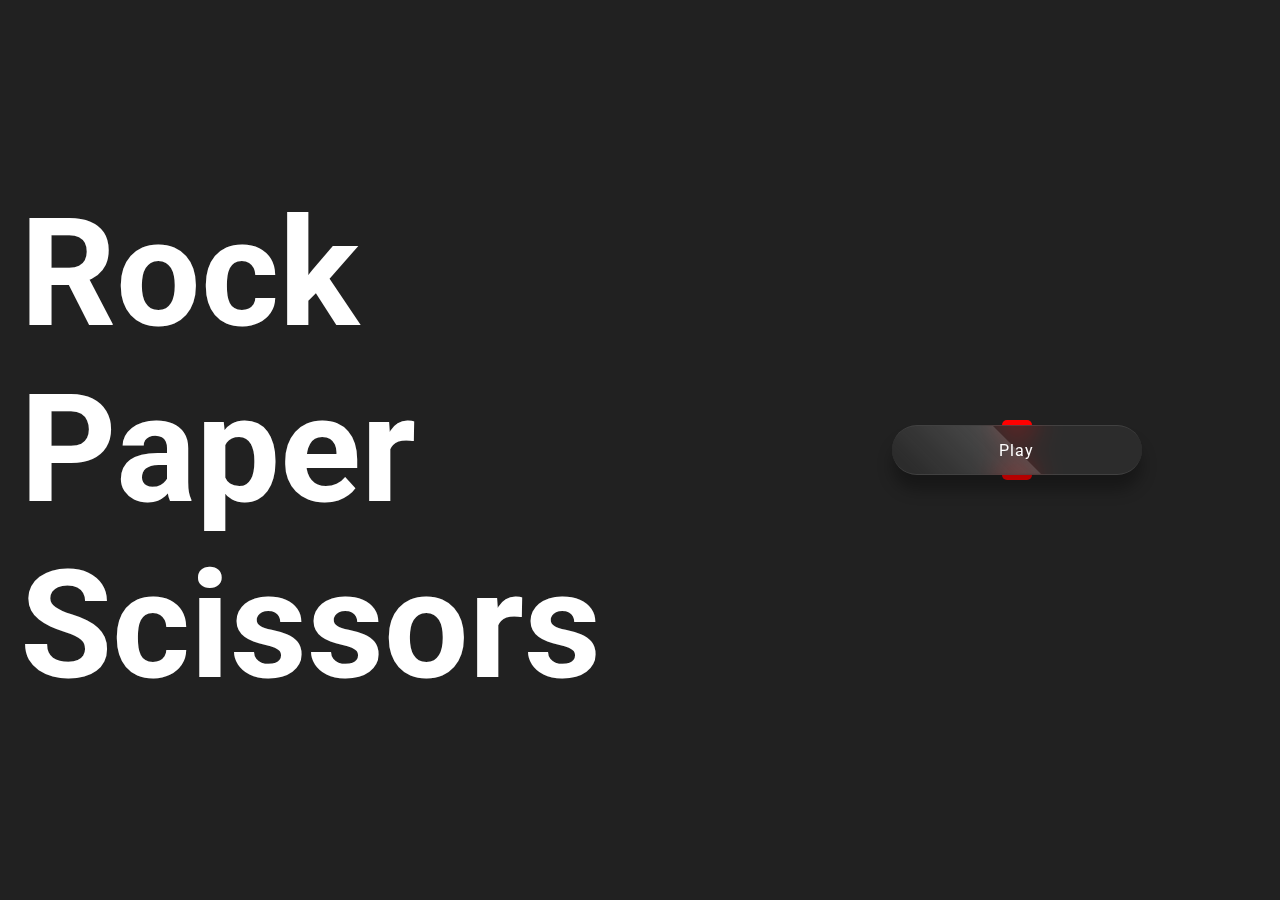
<file: index.html>
<!DOCTYPE html>
<html lang="en">

<head>
    <meta charset='utf-8'>
    <meta http-equiv='X-UA-Compatible' content='IE=edge'>
    <meta name='viewport' content='width=device-width, initial-scale=1'>
    <link rel="stylesheet" href="assets/css/style.css">
    <title>Rock Paper Scissors</title>
</head>

<body id="index">
    <div class="main-box--index">
        <h1>
            Rock
            Paper
            Scissors

        </h1>

    </div>
    <div class="container">
        <div class="btn"><a href="game.html">Play</a></div>
    </div>


    <script src="assets/js/script.js"></script>
</body>

</html>
</file>
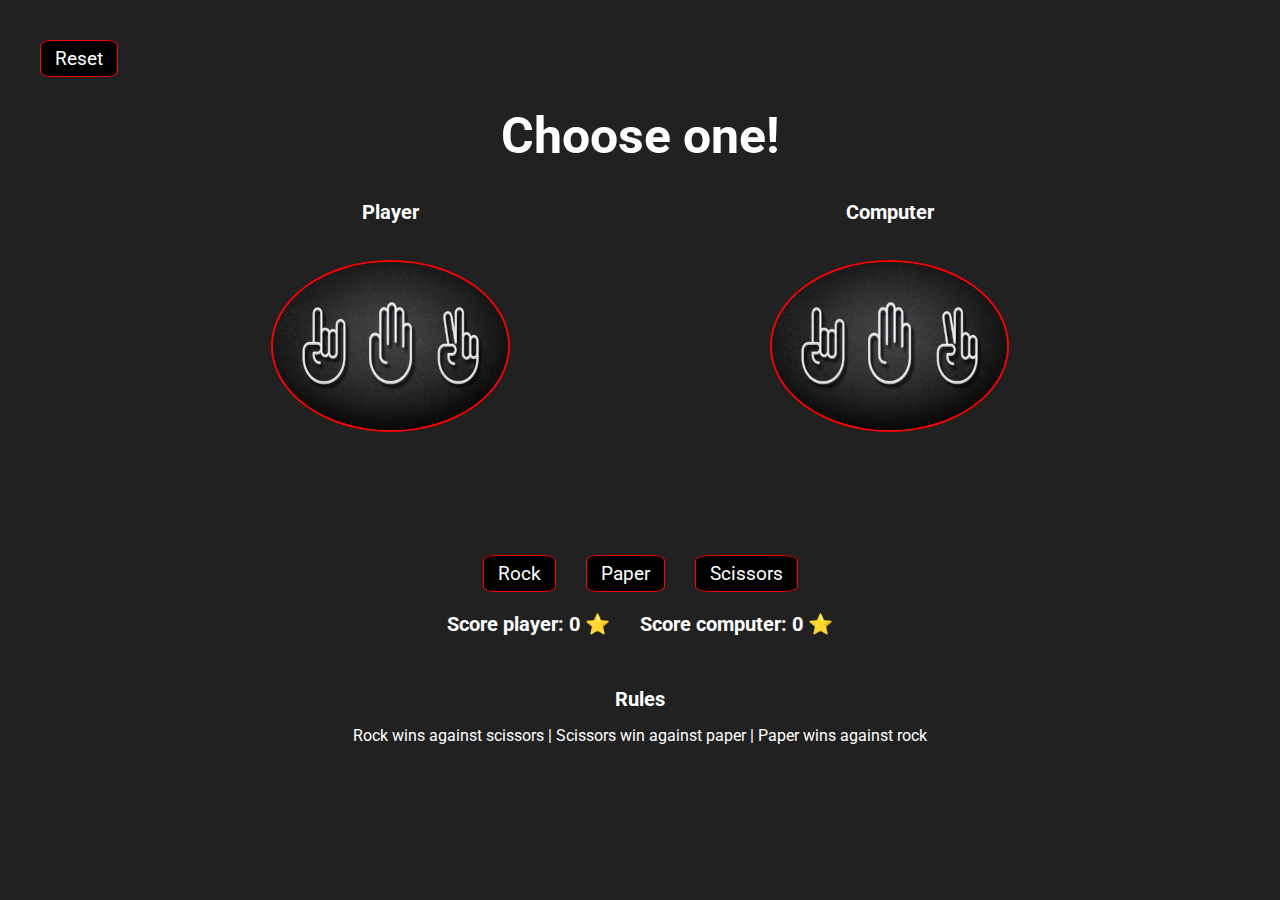
<file: game.html>
<!DOCTYPE html>
<html lang="en">

<head>
    <meta charset="UTF-8">
    <meta http-equiv="X-UA-Compatible" content="IE=edge">
    <meta name="viewport" content="width=device-width, initial-scale=1.0">
    <link rel="stylesheet" href="assets/css/style.css">
    <title>Rock Paper Scissors</title>
</head>

<body>
    <!-- Main box -->
    <div id="game-box">

        <!-- Reset botton -->
        <div class="btn-reset-box">
            <button id="btn-reset" class="btns">Reset</button>
        </div>

        <!-- Message box -->
        <div id="message-box">
            <h1>Choose one!</h1>
        </div>
        <!-- Players box -->
        <div id="players-box">
            <!-- player -->
            <div id="player">
                <div class="name">
                    <h2>Player</h2>
                </div>
                <div class="image-box">
                    <img id="image--player" src="assets/images/default.png" alt="rock">
                </div>

            </div>

            <!-- computer -->
            <div id="computer">
                <div class="name">
                    <h2>Computer</h2>
                </div>
                <div class="image-box">
                    <img id="image--computer" src="assets/images/default.png" alt="rock">
                </div>
            </div>
        </div>
        <!-- Button box -->
        <div class="display-default">
            <button class="btn-box btns" aria-label="Rock" data-choice="0">Rock</button>
            <button class="btn-box btns" aria-label="Paper" data-choice="1">Paper</button>
            <button class="btn-box btns" aria-label="Scissors" data-choice="2">Scissors</button>
        </div>
        <!-- Score box -->
        <div id="score-box " class="display-default">

            <!-- Score player -->
            <div id="scores--Player">
                <h3 class="font">Score player: <span id="score-player">0</span> &#11088</h3>
            </div>
            <!-- Score computer -->
            <div id="scores--computer">
                <h3 class="font">Score computer: <span id="score-computer">0</span> &#11088</h3>
            </div>
        </div>
    </div>

    <!-- Footer -->
    <footer>
        <h3>Rules</h3>
        <ul>
            <li>Rock wins against scissors | </li>
            <li>Scissors win against paper | </li>
            <li class="third--li">Paper wins against rock</li>
        </ul>
    </footer>
    <script src="assets/js/script.js"></script>
</body>

</html>
</file>
<file: assets/css/style.css>
@import url("https://fonts.googleapis.com/css2?family=Poppins:wght@400;500;600;700;800;900&family=Roboto:wght@400;500;700&display=swap");

* {
    margin: 0;
    padding: 0;
    box-sizing: border-box;
    font-family: "Roboto", sans-serif;
}

body {
    background-color: #212121;

}

/* index page */
#index {
    position: relative;
    display: flex;
    justify-content: center;
    align-items: center;
    min-height: 100vh;

}

#index h1 {
    font-size: 150px;
    color: white;
    text-align: left;
}

.container {
    width: 1000px;
    display: flex;
    flex-wrap: wrap;
    justify-content: space-around;
}

/* Heading (game page) */
h1 {
    text-align: center;
    padding: 20px;
    font-size: 50px;
    color: white;
}

h2 {

    text-align: center;
    font-size: 20px;
    color: white;
}

h3 {
    font-size: 20px;
    color: #fff
}

/* Main box  */
#players-box {
    display: flex;
    flex-wrap: wrap;
    align-items: center;
    flex-direction: row;
    justify-content: space-between;
    margin: 0 auto;
    height: 350px;
    width: 60%;

}

.display-default {
    /* Default setting for btn-box, score-box */
    display: flex;
    flex-wrap: wrap;
    align-items: center;
    flex-direction: row;
    justify-content: center;
    gap: 30px;
    margin: 0 auto;
    padding-top: 20px;
}

#player {
    width: 35%;
    height: 100%;
    padding: 15px;

}


#computer {
    width: 35%;
    height: 100%;
    padding: 15px;

}

.name {
    height: 10%;
    padding-bottom: 40px;
}

/* Images Player and Computer*/
.image-box {
    width: 100%;
    height: 60%;
    padding-top: 20px;
}

img {
    width: 100%;
    height: 100%;
    border-radius: 50%;
    border: 2px solid red;

}

/* Btn style */
.btn-reset-box {
    padding: 40px 0 10px 40px;
}

.btns {
    display: flex;
    flex-direction: column;
    align-items: center;
    padding: 6px 14px;
    border-radius: 15%;
    border: 1px solid red;
    background: black;
    color: white;
    user-select: none;
    -webkit-user-select: none;
    touch-action: manipulation;
    font-size: larger;
}

.btns:focus {
    box-shadow: inset 0px 0.8px 0px -0.25px rgba(255, 255, 255, 0.2), 0px 0.5px 1px rgba(0, 0, 0, 0.1), 0px 0px 0px 3.5px rgba(58, 108, 217, 0.5);
    outline: 0;
}

/* btn (PLAY)index.html   */


.container .btn {
    position: relative;
    top: 0;
    left: 0;
    width: 250px;
    height: 50px;
    margin: 0;
    display: flex;
    justify-content: center;
    align-items: center;
}

.container .btn a {
    position: absolute;
    top: 0;
    left: 0;
    width: 100%;
    height: 100%;
    display: flex;
    justify-content: center;
    align-items: center;
    background: rgba(255, 255, 255, 0.05);
    box-shadow: 0 15px 15px rgba(0, 0, 0, 0.3);
    border-bottom: 1px solid rgba(255, 255, 255, 0.1);
    border-top: 1px solid rgba(255, 255, 255, 0.1);
    border-radius: 30px;
    padding: 10px;
    letter-spacing: 1px;
    text-decoration: none;
    overflow: hidden;
    color: #fff;
    /* font-weight: 400px; */
    z-index: 1;
    transition: 0.5s;
    backdrop-filter: blur(15px);
}

.container .btn:hover a {
    letter-spacing: 3px;
}

.container .btn a::before {
    content: "";
    position: absolute;
    top: 0;
    left: 0;
    width: 50%;
    height: 100%;
    background: linear-gradient(to left, rgba(255, 255, 255, 0.15), transparent);
    transform: skewX(45deg) translate(0);
    transition: 0.5s;
    filter: blur(0px);
}

.container .btn:hover a::before {
    transform: skewX(45deg) translate(200px);
}

.container .btn::before {
    content: "";
    position: absolute;
    left: 50%;
    transform: translatex(-50%);
    bottom: -5px;
    width: 30px;
    height: 10px;
    background: #f00;
    border-radius: 10px;
    transition: 0.5s;
    /* transition-delay: 0.5; */
}

.container .btn:hover::before

/*lightup button*/
    {
    bottom: 0;
    height: 50%;
    width: 80%;
    border-radius: 30px;
}

.container .btn::after {
    content: "";
    position: absolute;
    left: 50%;
    transform: translatex(-50%);
    top: -5px;
    width: 30px;
    height: 10px;
    background: #f00;
    border-radius: 10px;
    transition: 0.5s;
    /* transition-delay: 0.5; */
}

.container .btn:hover::after

/*lightup button*/
    {
    top: 0;
    height: 50%;
    width: 80%;
    border-radius: 30px;
}

.container .btn:nth-child(2)::before,
/* 2*/
.container .btn:nth-child(2)::after {
    background: #2db2ff;
    box-shadow: 0 0 5px #2db2ff, 0 0 15px #2db2ff, 0 0 30px #2db2ff,
        0 0 60px #2db2ff;
}



/* Footer */
footer {
    display: flex;
    flex-wrap: wrap;
    flex-direction: column;
    justify-content: center;
    align-items: center;
    width: 100%;
    height: 100px;
    margin-top: 30px;
    /* box-shadow: rgba(50, 50, 93, 0.25) 0px 30px 60px -12px inset, rgba(0, 0, 0, 0.3) 0px 18px 36px -18px inset; */
    color: white;
}

footer li {
    padding-top: 15px;
    list-style: none;
    display: inline-block;
}

@media screen and (max-width: 820px) {

    /* game page */
    #game-box {
        height: 1024px;
    }

    /* index page */

    .main-box--index {
        width: 70%;

    }

    .container {
        width: 25%;
    }
}

@media screen and (max-width: 600px) {

    /* game page */
    #players-box {
        width: 85%;
    }

    /* index page */
    .main-box--index {
        width: 70%;

    }

    #index h1 {
        font-size: 120px;

    }

    .container {
        width: 25%;
    }
}

@media screen and (max-width: 420px) {

    /* index page */
    .main-box--index {
        width: 70%;

    }

    #index h1 {
        font-size: 70px;

    }

    .container {
        width: 25%;
    }

    .container .btn {
        width: 150px;
        height: 40px;
    }

    /* game page */
    h1 {
        font-size: 30px;
    }

    h2,
    h3 {
        font-size: 18px;
    }

    footer {
        height: 150px;
    }

    footer h3 {
        padding-top: 15px;
    }

    footer li {
        font-size: 14px;
        padding-left: 15px;
    }

    .third--li {
        padding-left: 100px;
    }



    @media screen and (min-width: 200px) {
        footer li {
            padding-left: 100px;
        }

        /* index page */
        .main-box--index {
            width: 70%;

        }

        #index h1 {
            font-size: 50px;

        }

        .container {
            width: 25%;
        }

        .container .btn {
            width: 100px;
            height: 30px;
        }

    }
}
</file>
